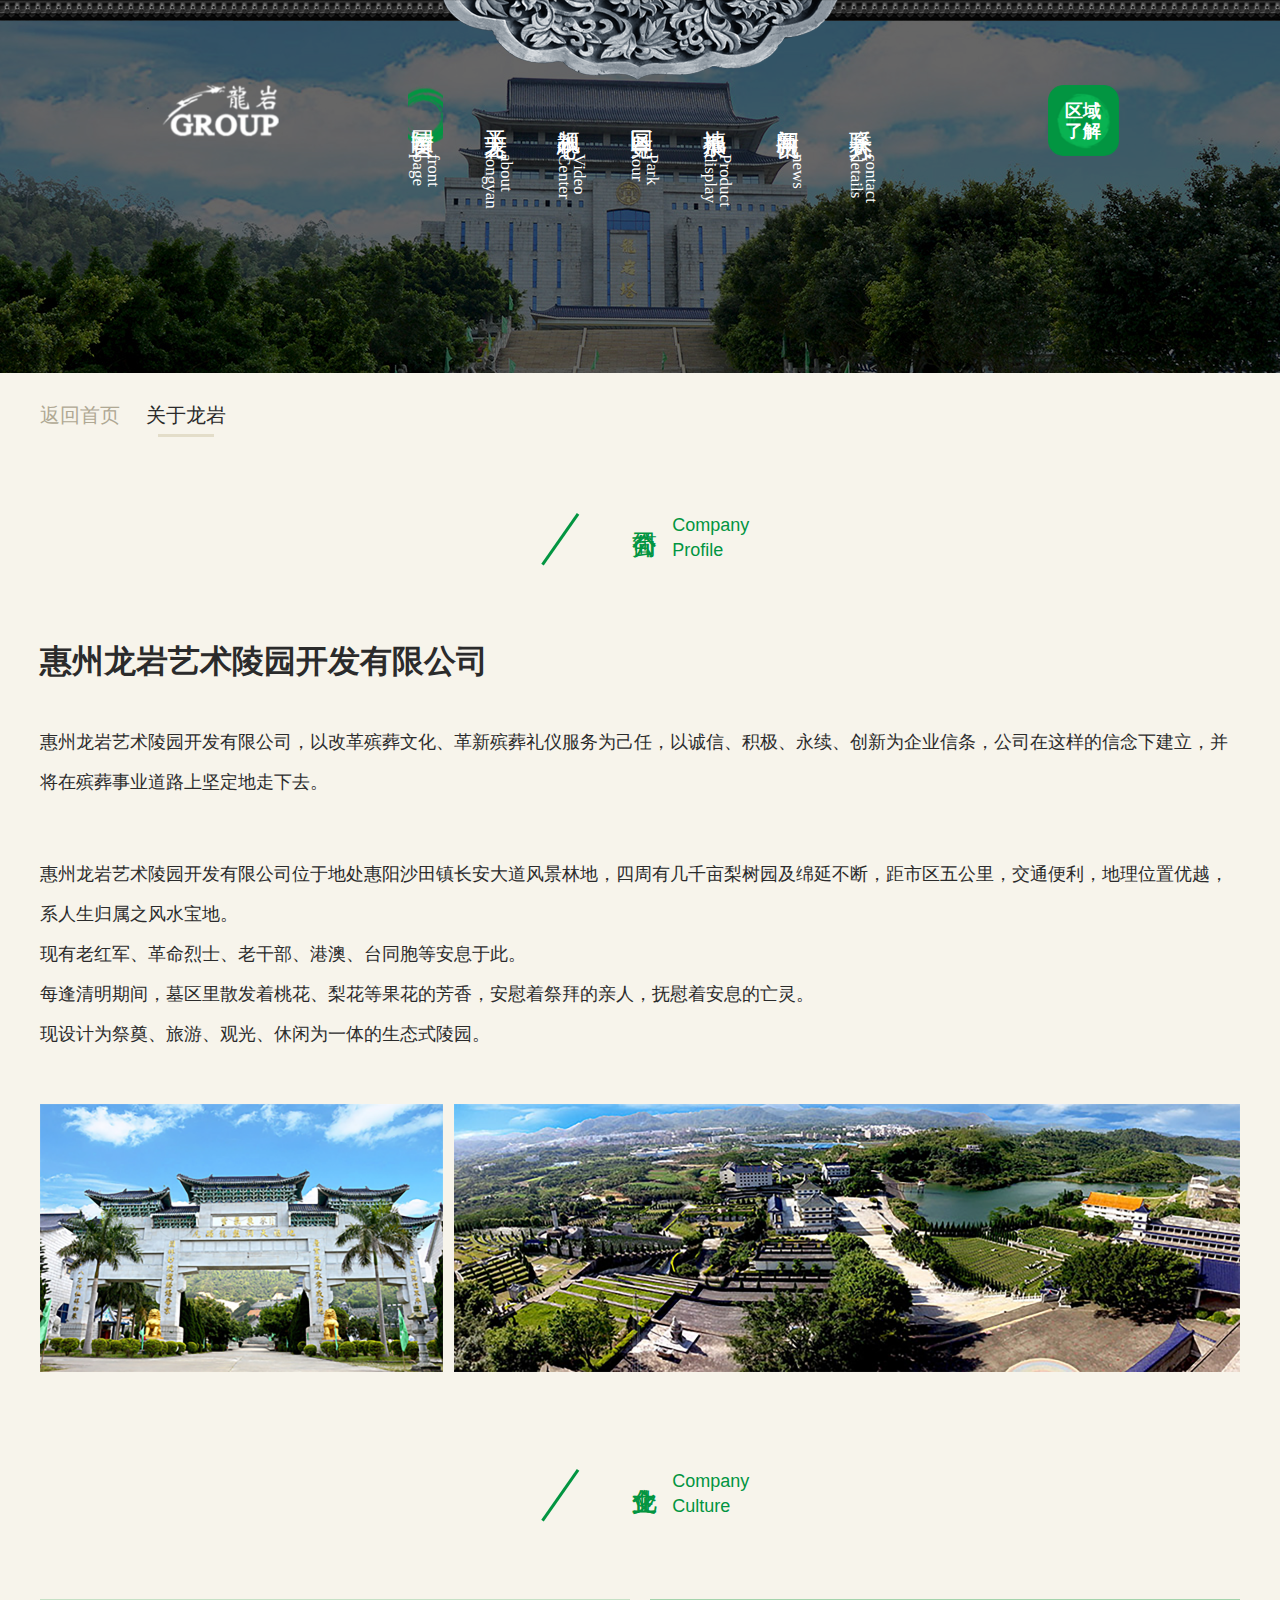
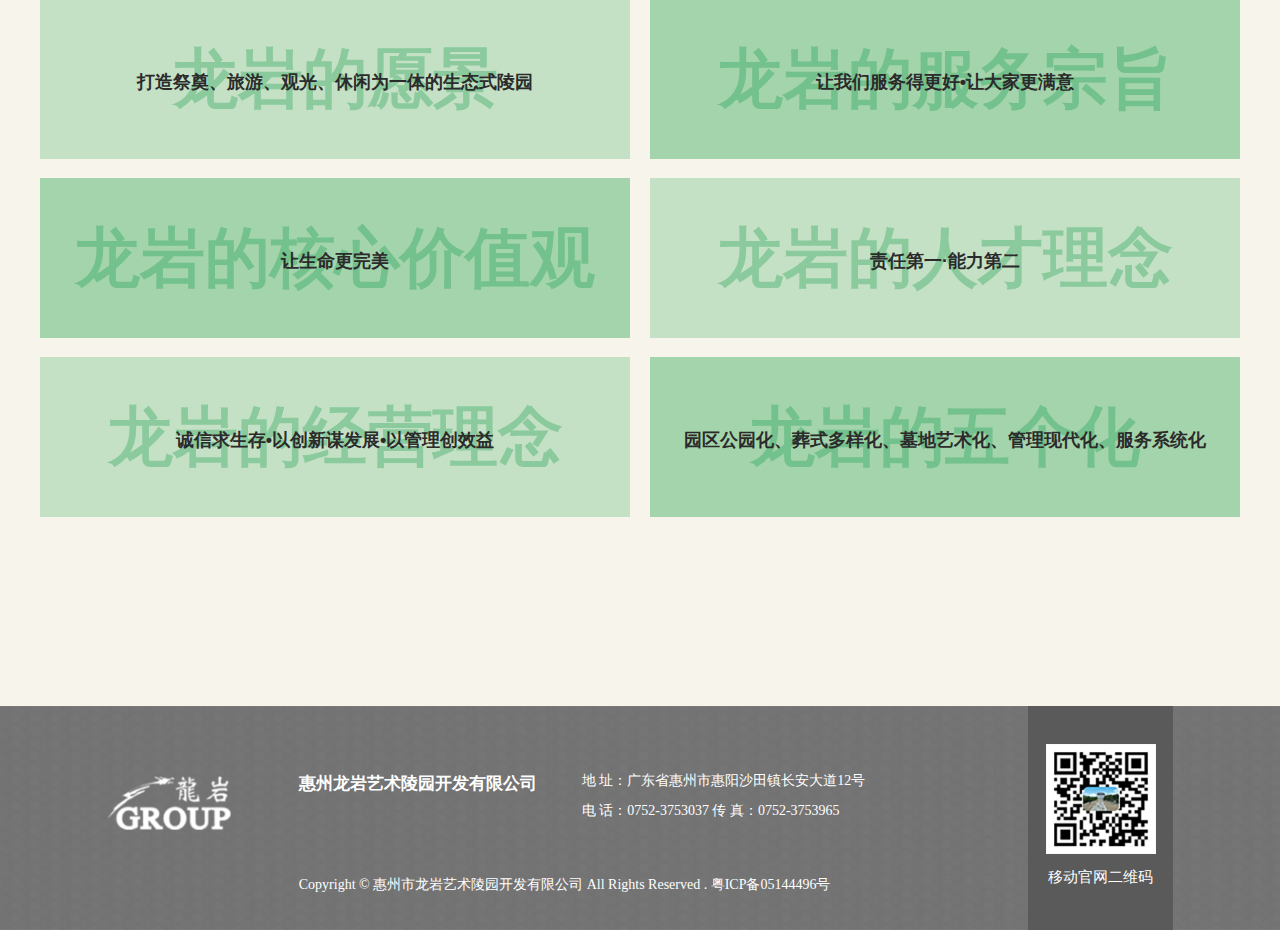
<file: about.html>
<!DOCTYPE html>
<html>
	<head>
		<meta charset="utf-8" />
		<meta name="viewport" content="initial-scale=1.0, maximum-scale=1.0, user-scalable=no" />
		<title>龙岩陵园-关于龙岩</title>
		<link rel="stylesheet" href="css/normalize.css" />
		<link rel="stylesheet" href="css/common.css" />
		<link rel="stylesheet" href="css/about.css" />
	</head>
	<body>
		<!-- header -->
		<div class="header inside-header">
			<div class="header-container flex-row flex-center">
				<div class="header-logo"></div>
				<div class="menu flex-row">
					<div class="menu-item flex-column flex-align-center">
						<a class="text-center menu-title-cn active" href="#"> 陵园 首页 </a>
						<div class="menu-title-en">front page</div>
					</div>
					<div class="menu-item flex-column flex-align-center">
						<a class="text-center menu-title-cn" href="#"> 关于 龙岩 </a>
						<div class="menu-title-en">about longyan</div>
					</div>
					<div class="menu-item flex-column flex-align-center">
						<a class="text-center menu-title-cn" href="#"> 视频 中心 </a>
						<div class="menu-title-en">Video Center</div>
					</div>
					<div class="menu-item flex-column flex-align-center">
						<a class="text-center menu-title-cn" href="#"> 园区 导览 </a>
						<div class="menu-title-en">Park tour</div>
					</div>
					<div class="menu-item flex-column flex-align-center">
						<a class="text-center menu-title-cn" href="#"> 福地 展示 </a>
						<div class="menu-title-en">Product display</div>
					</div>
					<div class="menu-item flex-column flex-align-center">
						<a class="text-center menu-title-cn" href="#"> 新闻 资讯 </a>
						<div class="menu-title-en">news</div>
					</div>
					<div class="menu-item flex-column flex-align-center">
						<a class="text-center menu-title-cn" href="#"> 联系 方式 </a>
						<div class="menu-title-en">contact details</div>
					</div>
				</div>
				<a class="header-btn flex-row flex-align-center flex-center" href="#">区域<br />了解</a>
			</div>
		</div>
		<!-- crumbs -->
		<div class="crumbs">
			<ul class="navigation common-container flex-row">
				<li><a href="home.html">返回首页</a></li>
				<li><a href="about.html">关于龙岩</a></li>
			</ul>
		</div>
		<!--inside content -->
        <div class="inside-content">
			<div class="common-container">
				<div class="about-title flex-row flex-center">
					<div class="about-title-cn">公司简介</div>
					<div class="about-title-en">Company Profile</div>
				</div>
				<div class="about-name">
					惠州龙岩艺术陵园开发有限公司
				</div>
				<p class="about-introduce">惠州龙岩艺术陵园开发有限公司，以改革殡葬文化、革新殡葬礼仪服务为己任，以诚信、积极、永续、创新为企业信条，公司在这样的信念下建立，并将在殡葬事业道路上坚定地走下去。</p>
				<p class="about-introduce">
					惠州龙岩艺术陵园开发有限公司位于地处惠阳沙田镇长安大道风景林地，四周有几千亩梨树园及绵延不断，距市区五公里，交通便利，地理位置优越，系人生归属之风水宝地。<br />
					现有老红军、革命烈士、老干部、港澳、台同胞等安息于此。<br />
					每逢清明期间，墓区里散发着桃花、梨花等果花的芳香，安慰着祭拜的亲人，抚慰着安息的亡灵。<br />
					现设计为祭奠、旅游、观光、休闲为一体的生态式陵园。
				</p>
				<div class="flex-row flex-between" style="margin-top: 50px;">
					<img src="img/about_inside_img_left.png" style="width: 403px;height: 268px;" />
					<img src="img/about_inside_img_right.png" style="width: 786px;height: 268px;" />
				</div>
				<div class="about-title flex-row flex-center" style="margin-top: 97px;">
					<div class="about-title-cn">企业文化</div>
					<div class="about-title-en">Company Culture</div>
				</div>
				<div class="culture-list flex-row flex-wrap flex-between">
					<div class="culture-item text-center">龙岩的愿景<span>打造祭奠、旅游、观光、休闲为一体的生态式陵园</span></div>
					<div class="culture-item text-center">龙岩的服务宗旨<span>让我们服务得更好•让大家更满意</span></div>
					<div class="culture-item text-center">龙岩的核心价值观<span>让生命更完美</span></div>
					<div class="culture-item text-center">龙岩的人才理念<span>责任第一·能力第二</span></div>
					<div class="culture-item text-center">龙岩的经营理念<span>诚信求生存•以创新谋发展•以管理创效益</span></div>
					<div class="culture-item text-center">龙岩的五个化<span>园区公园化、葬式多样化、墓地艺术化、管理现代化、服务系统化</span></div>
				</div>
			</div>
		</div>
		<!-- footer -->
		<div class="footer">
			<div class="footer-container flex-row flex-center">
				<div class="footer-logo"></div>
				<div class="footer-contact">
					<div class="flex-row">
						<div class="footer-company-name font-bold">
							惠州龙岩艺术陵园开发有限公司​
						</div>
						<div class="footer-address">
							地 址：广东省惠州市惠阳沙田镇长安大道12号 <br />
							电 话：0752-3753037 传 真：0752-3753965
						</div>
					</div>
					<div class="footer-copyright">
						Copyright © 惠州市龙岩艺术陵园开发有限公司 All Rights Reserved .
						粤ICP备05144496号
					</div>
				</div>
				<div class="footer-qrcode text-center">
					<img src="img/qrcode.png" />
					<div class="qrcode-name">移动官网二维码</div>
				</div>
			</div>
		</div>
	</body>
	<script type="text/javascript" src="js/jquery-2.1.0.js"></script>
	<script type="text/javascript">
		$(function() {
			var hrefs = window.location.href.split('/')[window.location.href.split('/').length -1].substr();
			$(".crumbs .navigation li a").each(function() {
				var classify = $(this).attr("href");
				var crumbs = hrefs;
				if (classify.indexOf(crumbs) > -1)$(this).addClass("active");
			});
		});
	</script>
</html>
</file>
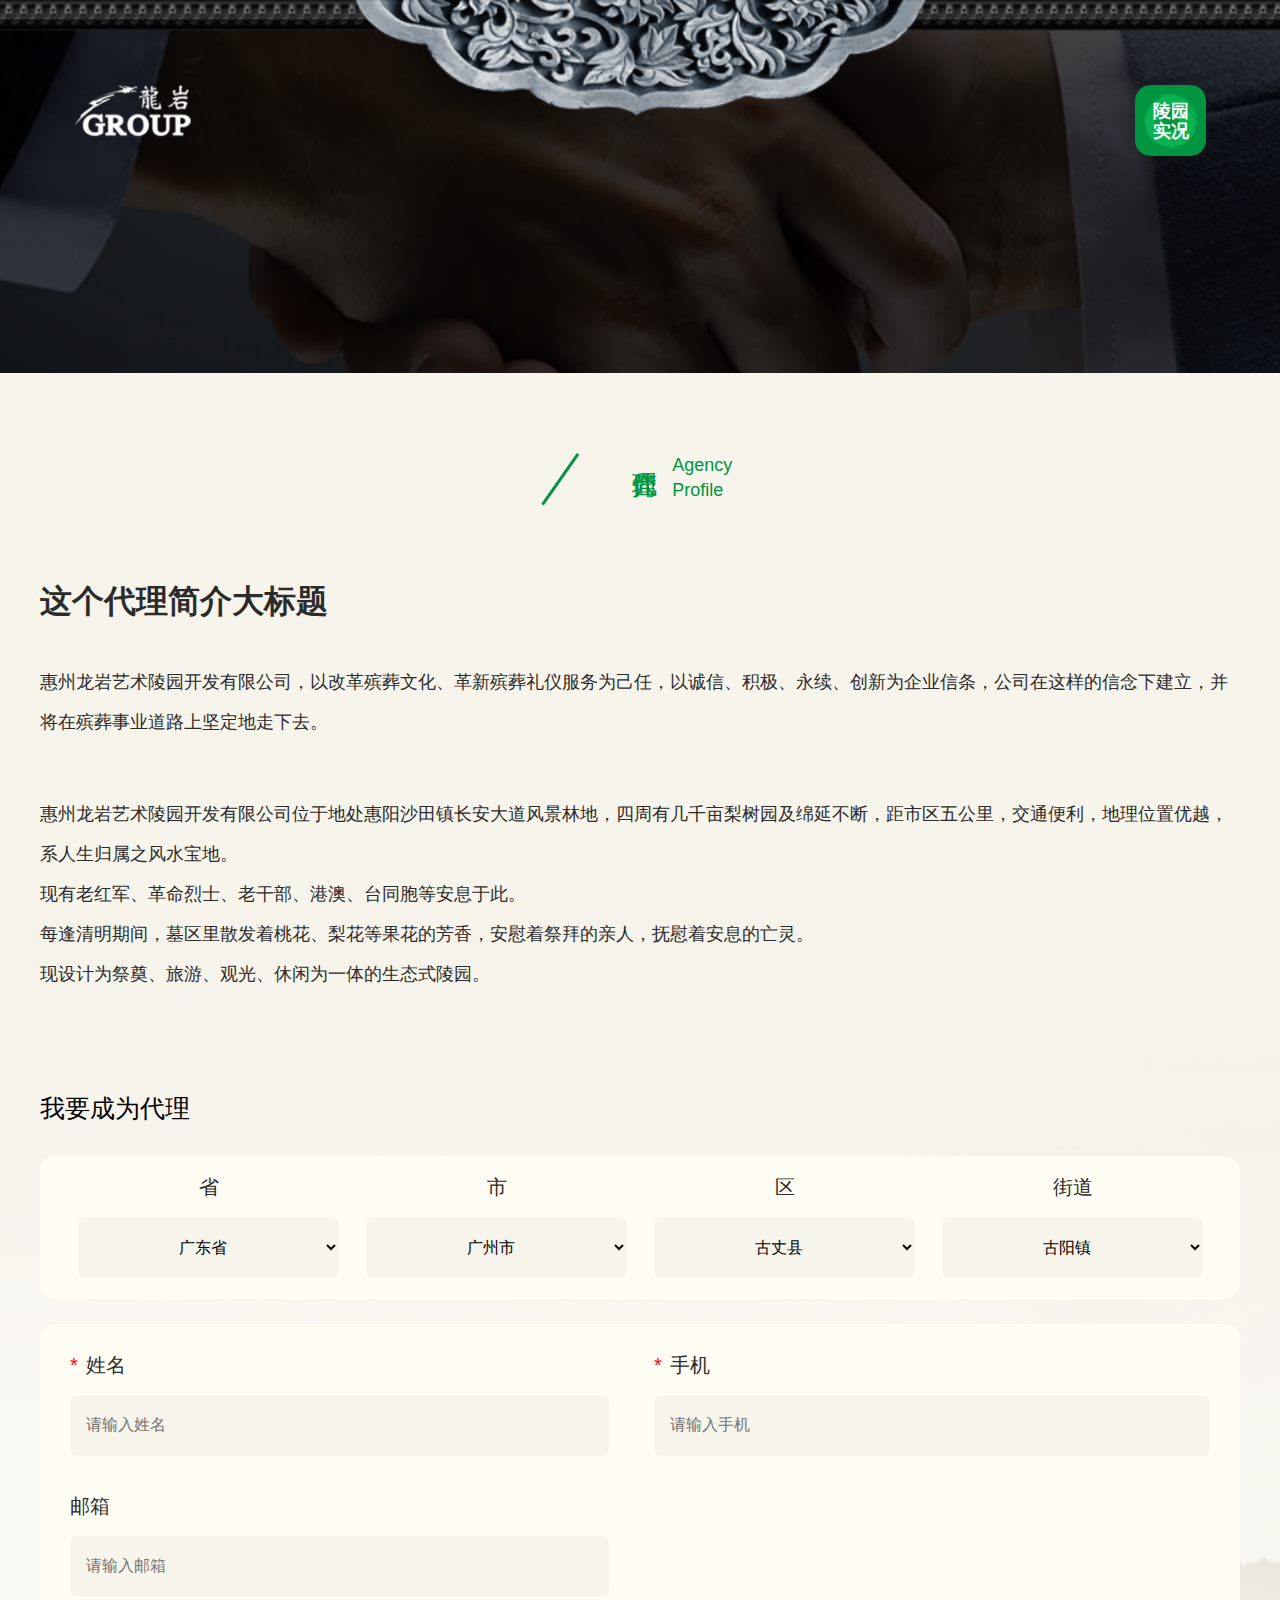
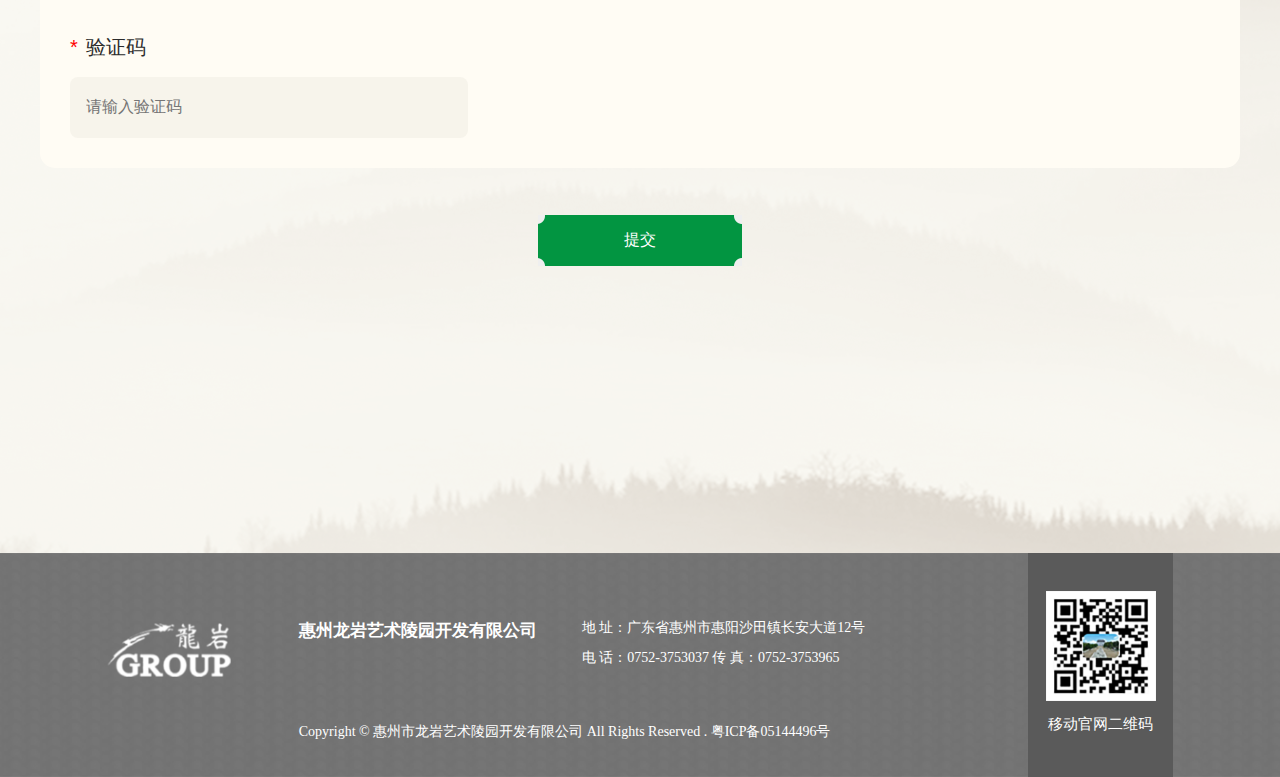
<file: agency.html>
<!DOCTYPE html>
<html>
	<head>
		<meta charset="utf-8" />
		<meta name="viewport" content="initial-scale=1.0, maximum-scale=1.0, user-scalable=no" />
		<title>龙岩陵园-代理</title>
		<link rel="stylesheet" href="css/normalize.css" />
		<link rel="stylesheet" href="css/common.css" />
		<link rel="stylesheet" href="css/agency.css" />
	</head>
	<body>
		<!-- header -->
		<div class="header inside-header">
			<div class="header-container flex-row flex-center">
				<div class="header-logo"></div>
				<div class="menu flex-row" style="width: 648px;"></div>
				<a class="header-btn flex-row flex-align-center flex-center" href="home.html">陵园<br />实况</a>
			</div>
		</div>
		<!--inside content -->
		<div class="inside-content">
			<div class="common-container">
				<div class="about-title flex-row flex-center">
					<div class="about-title-cn">代理简介</div>
					<div class="about-title-en">Agency Profile</div>
				</div>
				<div class="about-name">
					这个代理简介大标题
				</div>
				<p class="about-introduce">
					惠州龙岩艺术陵园开发有限公司，以改革殡葬文化、革新殡葬礼仪服务为己任，以诚信、积极、永续、创新为企业信条，公司在这样的信念下建立，并将在殡葬事业道路上坚定地走下去。</p>
				<p class="about-introduce">
					惠州龙岩艺术陵园开发有限公司位于地处惠阳沙田镇长安大道风景林地，四周有几千亩梨树园及绵延不断，距市区五公里，交通便利，地理位置优越，系人生归属之风水宝地。<br />
					现有老红军、革命烈士、老干部、港澳、台同胞等安息于此。<br />
					每逢清明期间，墓区里散发着桃花、梨花等果花的芳香，安慰着祭拜的亲人，抚慰着安息的亡灵。<br />
					现设计为祭奠、旅游、观光、休闲为一体的生态式陵园。
				</p>
				<div class="agency-title">我要成为代理</div>
				<form>
					<div class="agency-top inside-container flex-row">
                        <div class="area-item">
							<div class="area-name">省</div>
							<select name="province" id="province"></select>
						</div>
                        <div class="area-item">
							<div class="area-name" >市</div>
							<select name="city" id="city"></select>
						</div>
                        <div class="area-item">
							<div class="area-name">区</div>
							<select name="district" id="district"></select>
						</div>
                        <div class="area-item">
							<div class="area-name">街道</div>
							<select name="street" id="street"></select>
						</div>
					</div>
					<div class="agency-bottom inside-container">
						<div class="flex-row form-row">
							<div class="form-item">
								<div class="form-label required">姓名</div>
								<input type="text" placeholder="请输入姓名" name="userName" class="form-input">
							</div>
							<div class="form-item">
								<div class="form-label required">手机</div>
								<input type="text" placeholder="请输入手机" name="phone" class="form-input">
							</div>
						</div>
						<div class="flex-row form-row">
							<div class="form-item">
								<div class="form-label">邮箱</div>
								<input type="text" placeholder="请输入邮箱" name="email" class="form-input">
							</div>
							<div class="form-item"></div>
						</div>
						<div class="form-row">
							<div class="form-item" style="width: 398px;min-width: 398px;">
								<div class="form-label required">验证码</div>
								<input type="text" placeholder="请输入验证码" name="code" class="form-input">
							</div>
						</div>
					</div>
					<input type="submit" value="提交" class="submit-btn text-center">
				</form>
			</div>
		</div>
		<!-- footer -->
		<div class="footer">
			<div class="footer-container flex-row flex-center">
				<div class="footer-logo"></div>
				<div class="footer-contact">
					<div class="flex-row">
						<div class="footer-company-name font-bold">
							惠州龙岩艺术陵园开发有限公司​
						</div>
						<div class="footer-address">
							地 址：广东省惠州市惠阳沙田镇长安大道12号 <br />
							电 话：0752-3753037 传 真：0752-3753965
						</div>
					</div>
					<div class="footer-copyright">
						Copyright © 惠州市龙岩艺术陵园开发有限公司 All Rights Reserved .
						粤ICP备05144496号
					</div>
				</div>
				<div class="footer-qrcode text-center">
					<img src="img/qrcode.png" />
					<div class="qrcode-name">移动官网二维码</div>
				</div>
			</div>
		</div>
	</body>
	<script type="text/javascript" src="js/area.js"></script>
	<script type="text/javascript">
		var province = document.getElementById('province'); // 省份
		var city = document.getElementById('city'); // 市区
		var district = document.getElementById('district'); // 区
		var street = document.getElementById('street'); // 街道
		var provinces = Object.keys(area); // 创建变量接收
		// 遍历省份
		provinces.forEach(item => {
			var option = document.createElement('option'); // 创建optiin接收省份
			option.innerText = item; // 将省份内容放到option
			province.appendChild(option); // 将省份放到子节点上输出出去
		});
		// province 省级下拉框发生变化 调用下级
		province.onchange = function() {
			getCity(this.value)
		}
		getCity('广东省'); // 初始化
		// city 市级
		function getCity(province) {
			city.innerHTML = ''
			var citys = Object.keys(area[province][0]); // 获取value值和下标为0
			citys.forEach(item => {
				var option = document.createElement('option')
				option.innerText = item;
				city.appendChild(option)
			})
			getDistrict()
		}

		//   市级发生变化
		city.onchange = getDistrict; // 市级发生变化调用区级
		//   区级发生变化 调用街道
		district.onchange = function() {
			getStreet()
		}
		// district 区
		function getDistrict() {
			district.innerHTML = ''
			var districts = area[province.value][0][city.value]
			districts.forEach(item => {
				var dis = Object.keys(item)[0]
				var option = document.createElement('option');
				option.innerText = dis;
				district.appendChild(option)
			});
			getStreet()
		}
		// street  街道 需要切割字符串转为数组
		function getStreet() {
			street.innerHTML = ''
			var streets = area[province.value][0][city.value][district.selectedIndex][district.value].split('、');
			streets.forEach(item => {
				var option = document.createElement('option');
				option.innerText = item;
				street.appendChild(option);
			})
		}
	</script>
</html>
</file>
<file: css/common.css>
a {
	text-decoration: none;
}

body {
	background-color: #f7f4eb;
}

::-webkit-scrollbar {
	width: 6px;
	height: 6px;
}

::-webkit-scrollbar-thumb {
	border-radius: 5px;
	background: #c7c7c7;
	box-shadow: 0 0 10px inset rgba(0, 0, 0, 0.2);
}

::-webkit-scrollbar-track {
	border-radius: 5px;
	background: #fff;
}

.flex-row {
	display: flex;
	flex-direction: row;
}

.flex-row-reverse {
	flex-direction: row-reverse;
}

.flex-column {
	display: flex;
	flex-direction: column;
}

.flex-start {
	justify-content: flex-start;
}

.flex-end {
	justify-content: flex-end;
}

.flex-center {
	justify-content: center;
}

.flex-shrink {
	flex-shrink: 0;
}

.flex-between {
	justify-content: space-between;
}

.flex-around {
	justify-content: space-around;
}

.flex-align-center {
	align-items: center;
}

.flex-align-end {
	align-items: flex-end;
}

.flex-wrap {
	flex-wrap: wrap;
}

.font-bold {
	font-weight: bold;
}

.text-center {
	text-align: center;
}


.header {
	width: 100%;
}


.footer {
	width: 100%;
	height: 224px;
	background-image: url(../img/footer_bg.png);
	background-repeat: no-repeat;
	background-position: top center;
	background-size: cover;
	color: #FFFFFF;
}

.footer-container {
	height: 100%;
}

.footer-logo {
	background-image: url(../img/loago.png);
	background-repeat: no-repeat;
	background-position: top center;
	background-size: cover;
	width: 124px;
	height: 54px;
	margin-top: 70px;
}

.footer-contact {
	padding-top: 60px;
	margin-left: 68px;
}

.footer-company-name {
	font-size: 17px;
	margin-top: 8px;
	font-family: SourceHanSerifCN-Bold;
}

.footer-address {
	font-size: 14px;
	font-family: Source Han Sans CN;
	font-weight: 400;
	color: #FFFFFF;
	line-height: 30px;
	margin-left: 45px;
}

.footer-copyright {
	margin-top: 50px;
	font-size: 14px;
	font-family: Source Han Sans CN;
	font-weight: 400;
	color: #FFFFFF;
	line-height: 18px;
}

.footer-qrcode {
	width: 145px;
	height: 100%;
	background: #5A5A5A;
	padding-top: 38px;
	box-sizing: border-box;
	margin-left: 163px;
}

.footer-qrcode img {
	display: block;
	width: 110px;
	height: 110px;
	margin: 0 auto;
}

.qrcode-name {
	font-size: 15px;
	font-family: Source Han Sans CN;
	font-weight: 400;
	color: #FFFFFF;
	line-height: 20px;
	margin-top: 13px;
}


.header-icon {
	width: 400px;
	height: 89px;
	margin: 0 auto;
	background-image: url(../img/header-icon2.png);
	background-repeat: no-repeat;
	background-position: top center;
	background-size: cover;
}

.header-container {
	width: 100%;
}

.header-logo {
	width: 117px;
	height: 52px;
	background-image: url(../img/loago.png);
	background-repeat: no-repeat;
	background-position: top center;
	background-size: 100%;
	margin-right: 129px;
}

.inside-header {
	background-image: url(../img/inside_header.png) !important;
	background-position: top center !important;
	background-size: cover;
	background-repeat: no-repeat;
	height: 373px;
	box-sizing: border-box;
	padding-top: 85px;
}

.menu .menu-item+.menu-item {
	margin-left: 38px;
}

.menu .menu-item a {
	color: #FFFFFF;
	font-family: yixinlingxiaoti;
	padding: 7px 7px 7px 3px;
}

.menu .menu-item a.active {
	background-image: url('../img/menu-icon.png');
	background-repeat: no-repeat;
	background-position: top center;
	background-size: cover;
}

.menu .menu-title-cn {
	height: 46px;
	font-size: 23px;
	font-weight: 400;
	line-height: 25px;
	writing-mode: tb-rl;
}

.menu .menu-title-en {
	width: 32px;
	height: 44px;
	font-size: 17px;
	font-family: yixinlingxiaoti;
	font-weight: 400;
	color: #FFFFFF;
	line-height: 15px;
	writing-mode: tb;
	margin-top: 9px;
}

.header-btn {
	background-image: url(../img/menu_btn.png);
	background-repeat: no-repeat;
	background-position: top center;
	background-size: cover;
	width: 71px;
	height: 71px;
	border-radius: 15px;
	color: #fff;
	font-size: 18px;
	font-family: Source Han Serif CN;
	font-weight: 600;
	line-height: 20px;
	margin-left: 167px;
}


.common-container {
	max-width: 1200px;
	width: 100%;
	margin: 0 auto;
}

.button-prev,
.button-next {
	text-align: center;
}

.button-prev::after,
.button-next::after {
	content: '';
	border: solid #fff;
	border-width: 0 2px 2px 0;
	display: inline-block;
	padding: 6px;
}

.button-prev::after {
	transform: rotate(135deg);
	margin-right: -6px;
}

.button-next::after {
	transform: rotate(-45deg);
	margin-left: -6px;
}

.crumbs {
	margin-bottom: 8px;
}

.crumbs ul {
	padding: 0;
	padding: 31px 0;
}

.crumbs ul li {
	list-style-type: none;
}

.crumbs ul li+li {
	margin-left: 26px;
}

.crumbs ul li a {
	font-size: 20px;
	color: #AFA893;
	display: block;
}

.crumbs ul li a::after {
	content: '';
	display: block;
	width: 0px;
	height: 3px;
	background-color: #E3DDC9;
	margin: 7px auto 0 auto;
	transition: all .5s;
	transform-origin: center;
}

.crumbs ul li a.active,
.crumbs ul li a:hover {
	color: #2B2B2B;
}

.crumbs ul li a.active::after,
.crumbs ul li a:hover::after {
	width: 56px;
}

.inside-tabs {
	width: 100%;
	height: 82px;
	background: #FFFCF4;
	border-radius: 15px;
	padding: 0 62px;
	box-sizing: border-box;
	margin-bottom: 29px;
}

.inside-tab-item {
	font-size: 20px;
	color: #BAB6A9;
	padding-top: 30px;
	cursor: pointer;
}

.inside-tab-item::after {
	content: '';
	display: block;
	width: 0px;
	height: 3px;
	background-color: #006633;
	margin: 7px auto 0 auto;
	transition: all .5s;
}

.inside-tab-item+.inside-tab-item {
	margin-left: 61px;
}

.inside-tab-item.active {
	color: #006633;
}

.inside-tab-item.active::after {
	width: 35px;
}


.inside-container {
	width: 100%;
	height: auto;
	background: #FFFCF4;
	border-radius: 15px;
	box-sizing: border-box;
}

.page-wrap {
	margin-top: 42px;
}

.page-btn {
	width: 39px;
	height: 39px;
	line-height: 39px;
	background: #E9E5DB;
	border-radius: 15px;
	text-align: center;
	color: #BBB7AA !important;
	font-size: 20px;
	cursor: pointer;
}

.page-btn+.page-btn {
	margin-left: 17px;
}

.page-btn.current-page {
	color: #006633 !important;
}

.page-btn.button-next::after,
.page-btn.button-prev::after {
	border: solid #BBB7AA;
	border-width: 0 2px 2px 0;
}

.text-ellipsis {
	overflow: hidden;
	text-overflow: ellipsis;
}
</file>
<file: css/about.css>
.about-title{
	color: #029541;
	margin: 45px 0 77px 0;
}

.about-title::before{
	content: '';
	width: 62.4px;
	height: 3px;
	background-color: #029541;
	display: block;
	transform: rotate(-55deg) translateY(20px) translateX(-16px);
}

.about-title .about-title-cn{
	font-size: 25px;
	line-height: 28px;
	width: 53px;
	height: 53px;
	writing-mode: tb-rl;
	margin-left: 22px;
}

.about-title .about-title-en{
	font-size: 18px;
	line-height: 25px;
	width: 86px;
	margin-left: 13px;
}

.about-name{
	font-size: 32px;
	font-weight: 800;
	color: #2B2B2B;
	margin-bottom: 42px;
}

p.about-introduce{
	font-size: 18px;
	font-weight: 500;
	color: #2B2B2B;
	line-height: 40px;
}

p.about-introduce + p.about-introduce{
	margin-top: 52px;
}

.culture-list{
	padding-bottom: 170px;
}

.culture-item{
	width: 590px;
	height: 160px;
	line-height: 160px;
    background-color: rgba(164, 212, 172, 0.6);
	margin-bottom: 19px;
	font-size: 65px;
	font-weight: 800;
	color: rgba(2, 149, 65, 0.3);
	position: relative;
}

.culture-item span{
	font-size: 18px;
	font-weight: 600;
	color: #2B2B2B;
	line-height: 25px;
	position: absolute;
	z-index: 99;
	width: 100%;
	left: 0;
	top: 50%;
	margin-top: -9px;
}

.culture-item:nth-child(2),.culture-item:nth-child(3),.culture-item:nth-child(6){
	 background-color: rgba(164, 212, 172, 1);
}
</file>
<file: css/agency.css>
body{
	background-image: url('../img/common_bg2.png');
	background-repeat: no-repeat;
	background-position: center 850px;
	background-size: inherit;
}

.inside-header{
	background-image: url('../img/agency_header.png') !important;
}

.inside-content{
	padding-bottom: 287px;
	padding-top: 35px;
}

.about-title{
	color: #029541;
	margin: 45px 0 77px 0;
}

.about-title::before{
	content: '';
	width: 62.4px;
	height: 3px;
	background-color: #029541;
	display: block;
	transform: rotate(-55deg) translateY(20px) translateX(-16px);
}

.about-title .about-title-cn{
	font-size: 25px;
	line-height: 28px;
	width: 53px;
	height: 53px;
	writing-mode: tb-rl;
	margin-left: 22px;
}

.about-title .about-title-en{
	font-size: 18px;
	line-height: 25px;
	width: 86px;
	margin-left: 13px;
}

.about-name{
	font-size: 32px;
	font-weight: 800;
	color: #2B2B2B;
	margin-bottom: 42px;
}

p.about-introduce{
	font-size: 18px;
	font-weight: 500;
	color: #2B2B2B;
	line-height: 40px;
}

p.about-introduce + p.about-introduce{
	margin-top: 52px;
}

.agency-title{
	font-size: 25px;
	color: #000000;
	margin-top: 100px;
	margin-bottom: 33px;
}

.submit-btn{
	width: 204px;
	height: 51px;
	color: #fff;
	border: none;
	margin: 47px auto 0 auto;
	display: block;
	background-image: url('../img/btn_bg.png');
	background-position: center;
	background-repeat: no-repeat;
	background-size: cover;
}

.agency-top{
	padding: 20px 38px;
	height: 143px;
	border-radius: 15px;
	box-sizing: border-box;
	width: 100%;
}

.agency-top .area-item{
	text-align: center;
}
.agency-top .area-item + .area-item{
	margin-left: 27px;
}
.area-item select{
	width: 261px;
	height: 61px;
	background: #F7F4EB;
	border-radius: 8px;
	border: none;
	text-align: center;
	/* appearance: none; */
}


.area-item select:focus-visible{
	border: none;
	outline: none;
}
.area-item .area-name{
	font-size: 20px;
	font-weight: 400;
	color: #2B2B2B;
	margin-bottom: 18px;
}

.agency-bottom{
	margin-top: 25px;
	padding: 30px;
}

 .form-input{
	width: 100%;
	height: 61px;
	background: #F7F4EB;
	border-radius: 8px;
	border: none;
	box-sizing: border-box;
	padding: 20px 16px;
}

 .form-input:focus,
.form-input:focus-visible{
	border: none;
	outline:none;
}

 .form-label{
	margin-bottom: 18px;
	font-size: 20px;
	font-weight: 400;
	color: #2B2B2B;
}
 .form-label.required::before{
	content:'*' ;
	color: #f00;
	display: inline-block;
	margin-right: 8px;
}

.form-row{
	margin-bottom: 39px;
}
.form-row:last-of-type{
	margin-bottom: 0;
}
.form-item {
		min-width: calc(50% - 31px);
}
.form-item + .form-item{
	margin-left: 45px;
	width: 100%;

}
</file>
